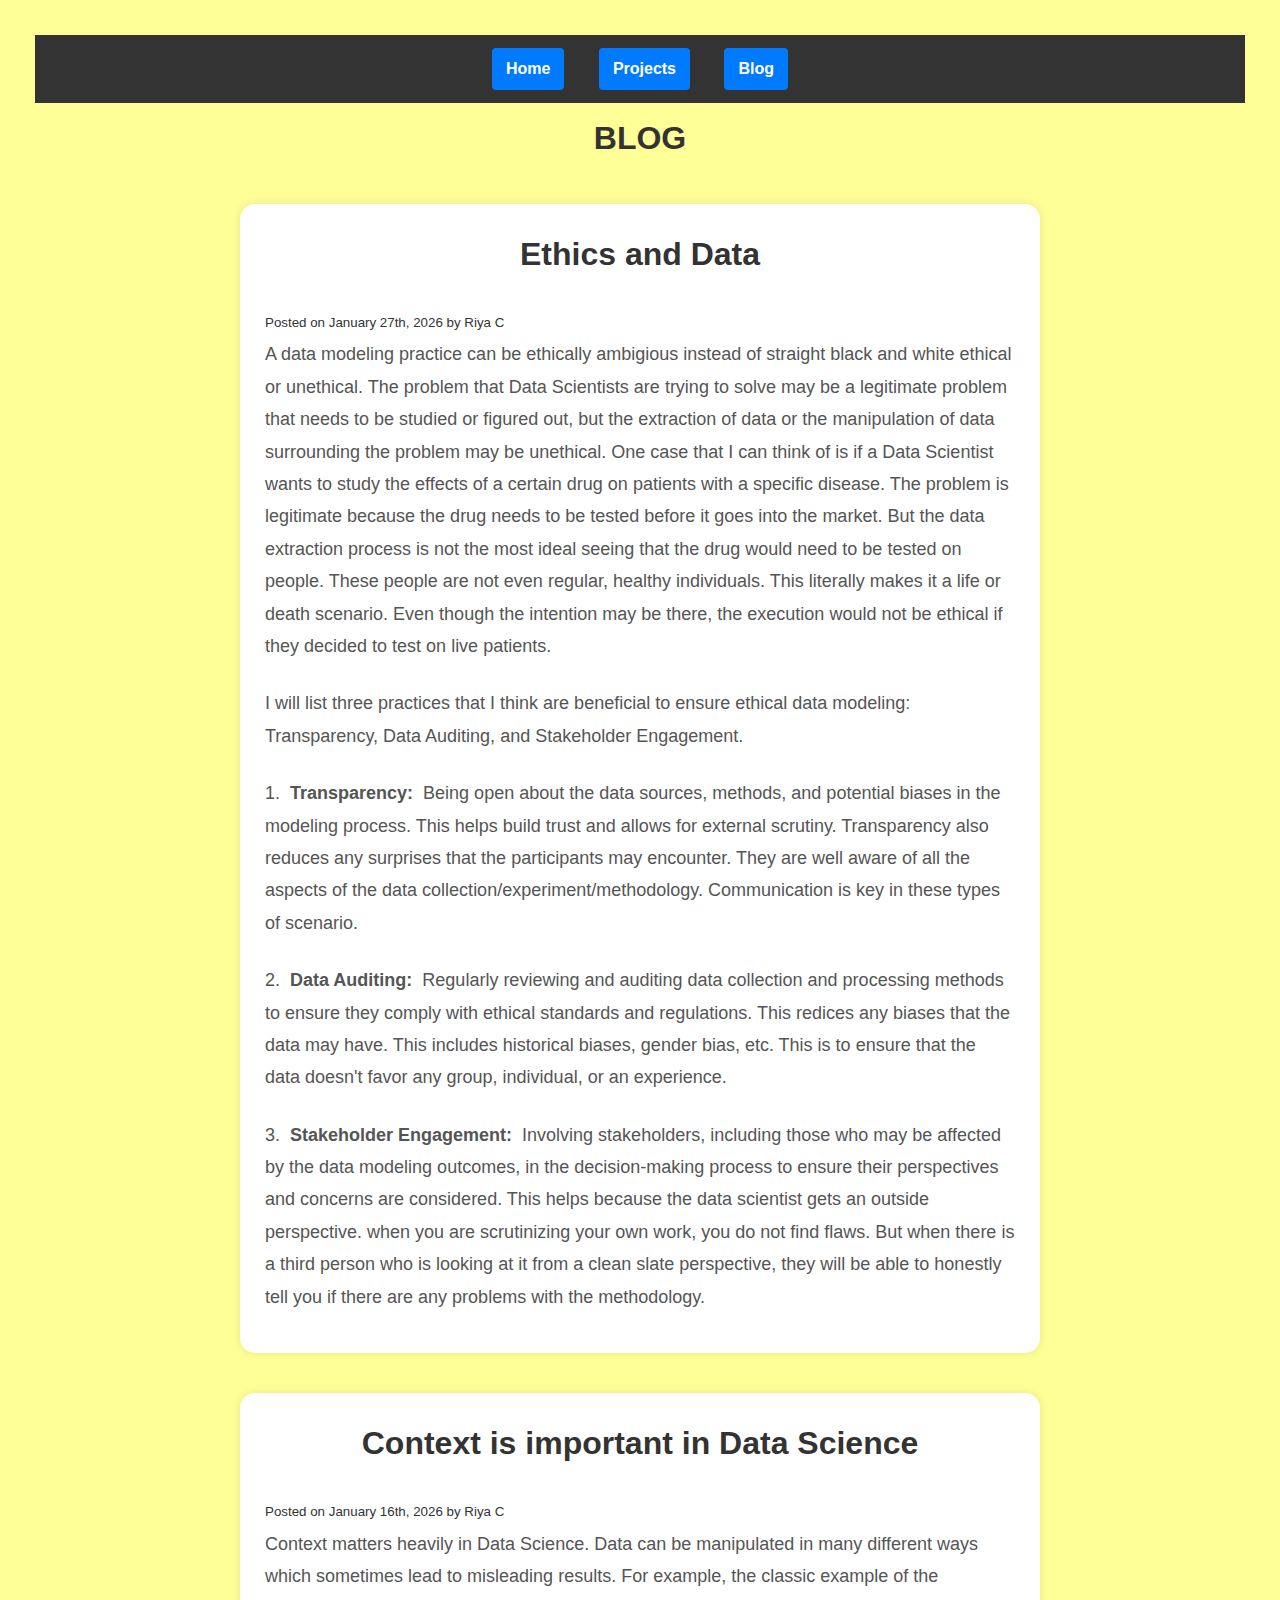
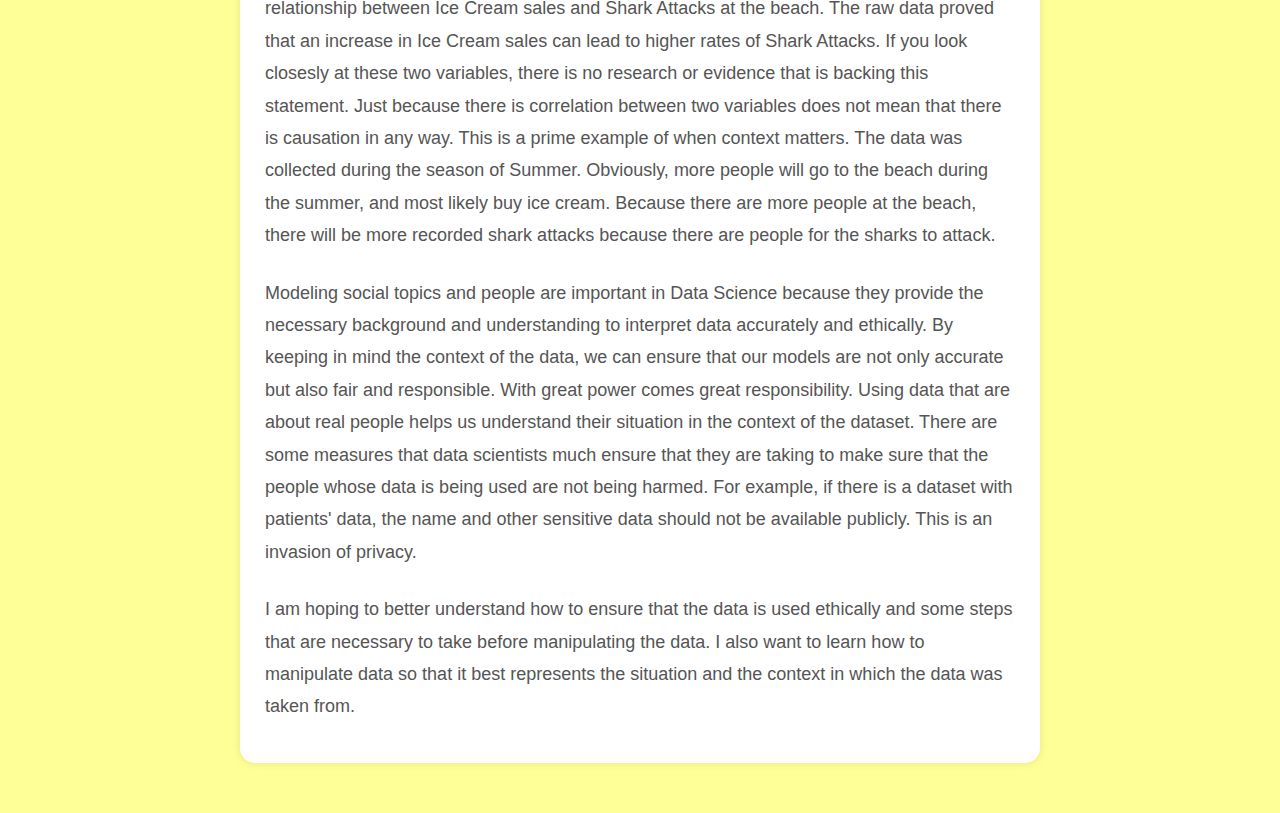
<file: blog.html>
<!DOCTYPE html>
<html>

<head>
    <meta charset="UTF-8">
    <title>Riya Chivate's Portfolio</title>
    <link rel="stylesheet" href="styles.css"> <!-- Link to CSS file -->
    <script src="https://code.jquery.com/jquery-3.6.0.min.js"></script>

</head>


<body>
    
<!-- Navbar loads here -->
<nav id="nav-placeholder"></nav>

<script>
$(function () {
    $("#nav-placeholder").load("navbar.html");
});
</script>

    <h1>BLOG</h1>
<div class="blog-container">

        <h1>Ethics and Data</h1>
        <sub> Posted on January 27th, 2026 by Riya C</sub>
        <p>
            A data modeling practice can be ethically ambigious instead of straight black and white ethical or unethical. The problem that Data Scientists are trying to solve may be a legitimate problem that needs to be studied or figured out, but the extraction of data or the manipulation of data surrounding the problem may be unethical. One case that I can think of is if a Data Scientist wants to study the effects of a certain drug on patients with a specific disease. The problem is legitimate because the drug needs to be tested before it goes into the market. But the data extraction process is not the most ideal seeing that the drug would need to be tested on people. These people are not even regular, healthy individuals. This literally makes it a life or death scenario. Even though the intention may be there, the execution would not be ethical if they decided to test on live patients. 
        </p>    
        <p>
            I will list three practices that I think are beneficial to ensure ethical data modeling: Transparency, Data Auditing, and Stakeholder Engagement.
        </p>  
        <p>
            1. <b>Transparency:</b> Being open about the data sources, methods, and potential biases in the modeling process. This helps build trust and allows for external scrutiny. Transparency also reduces any surprises that the participants may encounter. They are well aware of all the aspects of the data collection/experiment/methodology. Communication is key in these types of scenario.
        </p>
        <p>
            2. <b>Data Auditing:</b> Regularly reviewing and auditing data collection and processing methods to ensure they comply with ethical standards and regulations. This redices any biases that the data may have. This includes historical biases, gender bias, etc. This is to ensure that the data doesn't favor any group, individual, or an experience.
        </p>
        <p>
            3. <b>Stakeholder Engagement:</b> Involving stakeholders, including those who may be affected by the data modeling outcomes, in the decision-making process to ensure their perspectives and concerns are considered. This helps because the data scientist gets an outside perspective. when you are scrutinizing your own work, you do not find flaws. But when there is a third person who is looking at it from a clean slate perspective, they will be able to honestly tell you if there are any problems with the methodology.
        </p>
    </div>


    <div class="blog-container">

        <h1>Context is important in Data Science</h1>
        <sub> Posted on January 16th, 2026 by Riya C</sub>
        <p>Context matters heavily in Data Science. Data can be manipulated in many different ways which sometimes lead
            to misleading results. For example, the classic example of the relationship between Ice Cream sales and
            Shark Attacks at the beach. The raw data proved that an increase in Ice Cream sales can lead to higher rates
            of Shark Attacks. If you look closesly at these two variables, there is no research or evidence that is
            backing this statement. Just because there is correlation between two variables does not mean that there is
            causation in any way. This is a prime example of when context matters. The data was collected during the
            season of Summer. Obviously, more people will go to the beach during the summer, and most likely buy ice
            cream. Because there are more people at the beach, there will be more recorded shark attacks because there
            are people for the sharks to attack.</p>
        <p>Modeling social topics and people are important in Data Science because they provide the necessary background
            and understanding to interpret data accurately and ethically. By keeping in mind the context of the data, we
            can ensure that our models are not only accurate but also fair and responsible. With great power comes great
            responsibility. Using data that are about real people helps us understand their situation in the context of
            the dataset. There are some measures that data scientists much ensure that they are taking to make sure that
            the people whose data is being used are not being harmed. For example, if there is a dataset with patients'
            data, the name and other sensitive data should not be available publicly. This is an invasion of privacy.
        </p>
        <p>I am hoping to better understand how to ensure that the data is used ethically and some steps that are
            necessary to take before manipulating the data. I also want to learn how to manipulate data so that it best
            represents the situation and the context in which the data was taken from.</p>
    </div>
    <script src="script.js"></script> <!-- Link to JS file -->
</body>

</html>
</file>
<file: styles.css>
/* --- Basic Reset & Setup --- */
* {
    box-sizing: border-box;
    /* Ensures padding and borders are included in the element's total width and height */
    margin: 0;
    padding: 5px;
}

body {
    font-family: 'IBM Plex Mono', Tahoma, Geneva, sans-serif;
    /* Sets a clean, readable font */
    background-color: rgb(255, 255, 151);
    /* Light gray background */
    color: #333;
    /* Dark gray text color */
    line-height: 1.6;
    /* Improves readability of paragraphs */
    display: flex;
    flex-direction: column;
    justify-content: left;
    align-items: left;
    min-height: 100vh;
    /* Centers content vertically in the viewport */
    margin-top: 20px;
    margin-bottom: 20px;
    margin-left: 20px;
    margin-right: 20px;
}

/* --- Layout Container --- */
.container {
    width: 100vw;
    max-width: 600px;
    margin: auto;
    /* Centers the container horizontally */
    padding: 20px;
    justify-content: space-around
}

.project-container {
    width: 100%;
    display: grid;
    margin: auto;
    justify-content: space-around;
    display: flex;
    flex-wrap: wrap;
    grid-auto-flow: column;
    padding: 20px;
}

.individual-project-container {
    width: auto;
    display: grid;
    margin: auto;
    justify-content: space-evenly;
    grid-auto-flow: row;
    padding: 20px;
    border-radius: 30px;
    background: beige;
}

.project-container h1 {
    text-align: center;
    color: #333;
    margin-bottom: 2px;
    padding: 5px;
}

.project-container p {
    font-size: 18px;
    line-height: 1.8;
    color: #555;
    margin-bottom: 5px;
}

.project-container img {
    width: 100%;
    height: auto;
    border-radius: 20px;
    margin-bottom: 15px;
}



/* --- Typography --- */
h1 {
    color: #333;
    margin-bottom: 15px;
    text-align: center;
}

p {
    margin-bottom: 20px;
}

/* --- Buttons --- */
.button-primary,
.button-secondary {
    display: inline-block;
    padding: 10px 20px;
    text-decoration: none;
    border-radius: 5px;
    cursor: pointer;
    border: none;
    font-size: 16px;
    margin-right: 10px;
}


/* --- Blog CSS --- */
.blog-container {
    width: 100%;
    max-width: 800px;
    margin-top: 20px;
    margin-bottom: 20px;
    margin-left: auto;
    margin-right: auto;
    /* Centers the container horizontally */
    padding: 20px;
    background: #fff;
    /* White background for the content area */
    box-shadow: 0 0 10px rgba(0, 0, 0, 0.1);
    /* Adds a subtle shadow for depth */
    border-radius: 15px;
}

.blog-container h1 {
    text-align: center;
    color: #333;
    margin-bottom: 20px;
}

.blog-container p {
    font-size: 18px;
    line-height: 1.8;
    color: #555;
    margin-bottom: 15px;
}

/* navbar.css */
.navbar {
    background-color: #333;
    padding: 13px;
    text-align: center;
}

.navbar a {
    color: white;
    text-decoration: none;
    font-weight: bold;
    margin: 0 15px;
}

.button-primary {
    background-color: #007bff;
    padding: 8px 14px;
    border-radius: 4px;
}

.button-primary:hover {
    background-color: #0056b3;
}
</file>
